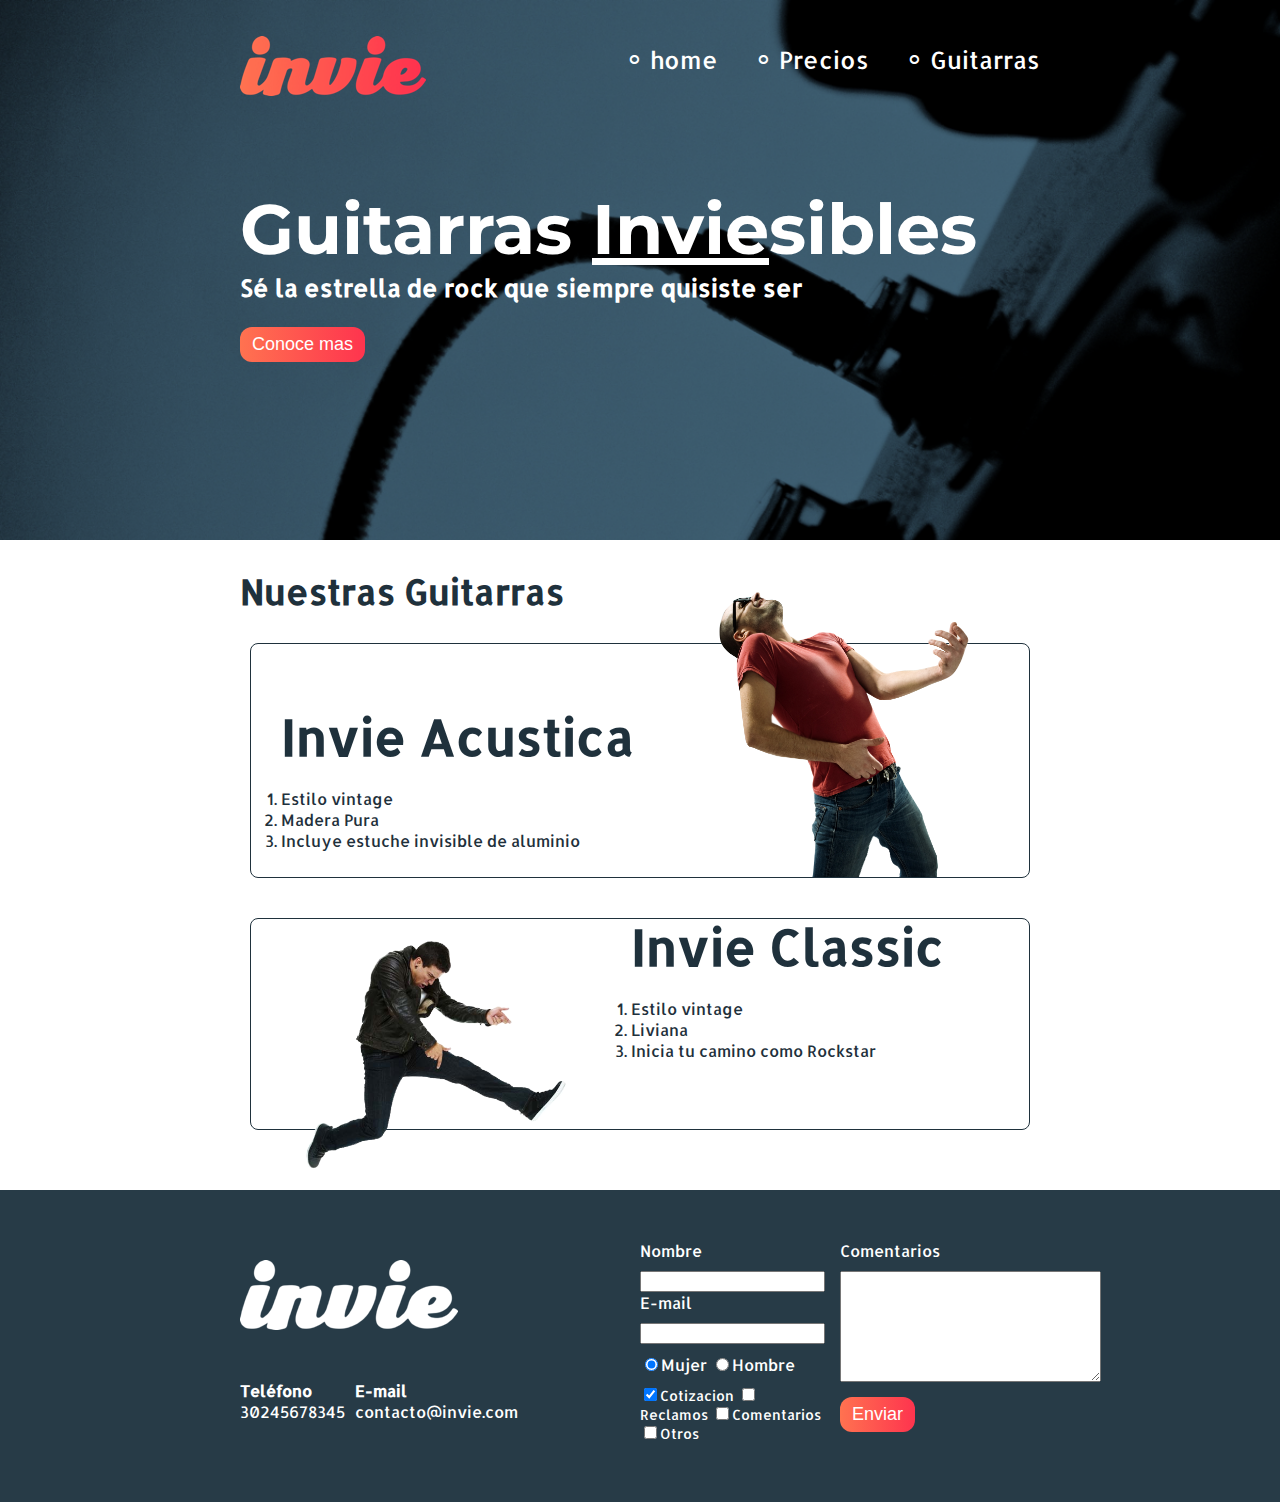
<file: index.html>
<!DOCTYPE html>
<html>
<head>
	<title>Invie</title>
	<meta charset="utf-8" />
	<link href="https://fonts.googleapis.com/css?family=Allerta|Montserrat:400,700" rel="stylesheet"> 
	<link rel="stylesheet" type="text/css" href="css/invie.css">
</head>
<body>
	<section id="portada" class="portada background"> <!--portada-->
		<header id="header" class="header contenedor">
		<figure class="logotipo"> <!--logotipo-->
			<img src="images/invie.png" width="186" height="60" alt="Invie Logotipo">
		</figure>
		<nav class="menu"> <!--menu-->
			<ul>
				<li>
					<a href="index.html">home</a>
				</li>
				<li>
					<a href="precios.html">Precios</a>
				</li>
				<li>
					<a href="#guitarras">Guitarras</a>
				</li>
			</ul>
		</nav>
		</header>
		<div class="contenedor">
			<h1 class="titulo">Guitarras <span>Invie</span>sibles</h1> <!--Titulo-->
			<h3 class="title-a">Sé la estrella de rock que siempre quisiste ser</h3> 
			<a href="#guitarras"><button class="button">Conoce mas</button></a> <!--boton-->
		</div>
	</section>
	<section id="guitarras" class="guitarras contenedor"> <!--guitarras-->
		<h2>Nuestras Guitarras</h2> <!--Titulo-->
		<article class="guitarra"> <!--guitarra 1-->
			<img class="right" src="images/invie-acustica.png" alt="Guitarra Invie Acustica" width="350" />
			<div class="contenedor-gui-a">
				<h3 class="title-b">Invie Acustica</h3>
				<ol>
					<li>Estilo vintage</li>
					<li>Madera Pura</li>
					<li>Incluye estuche invisible de aluminio</li>
				</ol>
			</div>
		</article>
		<article class="guitarra b"> <!--guitarra 2-->
			<img class="left" src="images/invie-classic.png" alt="Guitarra Invie Classic" width="350" />
			<div class="contenedor-gui-b">
				<h3 class="title-b">Invie Classic</h3>
				<ol>
					<li>Estilo vintage</li>
					<li>Liviana</li>
					<li>Inicia tu camino como Rockstar</li>
				</ol>
			</div>
		</article>
	</section>
	<footer class="footer">
		<div class="contenedor">
			<div class="contacto">
				<img src="images/invie-white.png" alt="logotipo blanco" />
				<a href="tel:+502"><strong>Teléfono</strong><span>30245678345</span></a>
				<a href="mailto:contacto@invie.com"><strong>E-mail</strong><span>contacto@invie.com</span></a>
			</div>
			<form class="formulario">	
				<div class="col1">
					<label for="nombre">Nombre</label>
					<input type="text" required id="nombre" name="nombre" />
					<label for="email">E-mail</label>
					<input type="email" required id="email" name="email" />
					<div class="sexo">
						<label for="mujer">
							<input type="radio" id="mujer" checked name="sexo" value="mujer" >Mujer
						</label>
						<label for="hombre">
							<input type="radio" id="hombre" name="sexo" value="hombre" >Hombre
						</label>
					</div>
					<div class="intereses">
						<label for="cotizacion">
							<input type="checkbox" checked id="cotizacion" name="intereses" value="cotizacion" >Cotizacion
						</label>
						<label for="reclamos">
							<input type="checkbox" id="reclamos" name="intereses" value="reclamos" >Reclamos
						</label>
						<label for="comentarios">
							<input type="checkbox" id="comentarios" name="intereses" value="comentarios" >Comentarios
						</label>
						<label for="otros">
							<input type="checkbox" id="otros" name="intereses" value="otros">Otros
						</label>
					</div>
				</div>
				<div class="col2">
					<label for="comentarios">Comentarios</label>
					<textarea name="comentarios" id="comentarios" cols="30" rows="7"></textarea>
					<input class="button" type="submit" value="Enviar" />
				</div>
			</form>
		</div>
	</footer>
</body>
</html>
</file>
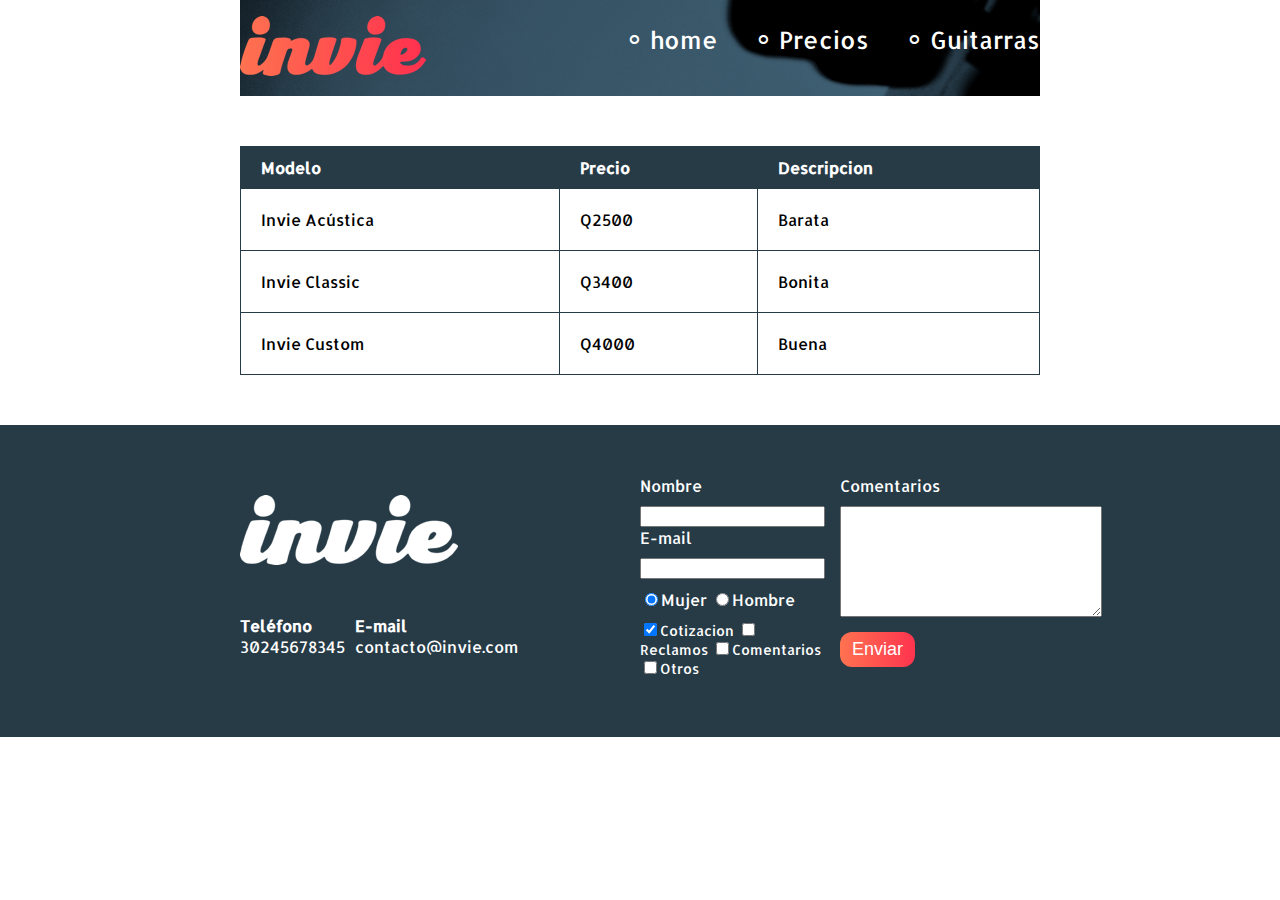
<file: precios.html>
<!DOCTYPE html>
<html>
<head>
	<title>Invie</title>
	<meta charset="utf-8" />
	<link href="https://fonts.googleapis.com/css?family=Allerta|Montserrat:400,700" rel="stylesheet"> 
	<link rel="stylesheet" type="text/css" href="css/invie.css">
</head>
<body>
	<header id="header" class="header contenedor background">
		<figure class="logotipo"> <!--logotipo-->
			<img src="images/invie.png" width="186" height="60" alt="Invie Logotipo">
		</figure>
		<nav class="menu"> <!--menu-->
			<ul>
				<li>
					<a href="index.html">home</a>
				</li>
				<li>
					<a href="precios.html">Precios</a>
				</li>
				<li>
					<a href="index.html#guitarras">Guitarras</a>
				</li>
			</ul>
		</nav>
	</header>
	<section class="tabla">
		<div class="contenedor">
			<table>
				<thead>
					<tr>
						<th>Modelo</th>
						<th>Precio</th>
						<th>Descripcion</th>
					</tr>
				</thead>
				<tbody>
					<tr>
						<td>Invie Acústica</td>
						<td>Q2500</td>
						<td>Barata</td>
					</tr>
					<tr>
						<td>Invie Classic</td>
						<td>Q3400</td>
						<td>Bonita</td>
					</tr>
					<tr>
						<td>Invie Custom</td>
						<td>Q4000</td>
						<td>Buena</td>
					</tr>
				</tbody>
			</table>
		</div>
	</section>
	<footer class="footer">
		<div class="contenedor">
			<div class="contacto">
				<img src="images/invie-white.png" alt="logotipo blanco" />
				<a href="tel:+502"><strong>Teléfono</strong><span>30245678345</span></a>
				<a href="mailto:contacto@invie.com"><strong>E-mail</strong><span>contacto@invie.com</span></a>
			</div>
			<form class="formulario">	
				<div class="col1">
					<label for="nombre">Nombre</label>
					<input type="text" required id="nombre" name="nombre" />
					<label for="email">E-mail</label>
					<input type="email" required id="email" name="email" />
					<div class="sexo">
						<label for="mujer">
							<input type="radio" id="mujer" checked name="sexo" value="mujer" >Mujer
						</label>
						<label for="hombre">
							<input type="radio" id="hombre" name="sexo" value="hombre" >Hombre
						</label>
					</div>
					<div class="intereses">
						<label for="cotizacion">
							<input type="checkbox" checked id="cotizacion" name="intereses" value="cotizacion" >Cotizacion
						</label>
						<label for="reclamos">
							<input type="checkbox" id="reclamos" name="intereses" value="reclamos" >Reclamos
						</label>
						<label for="comentarios">
							<input type="checkbox" id="comentarios" name="intereses" value="comentarios" >Comentarios
						</label>
						<label for="otros">
							<input type="checkbox" id="otros" name="intereses" value="otros">Otros
						</label>
					</div>
				</div>
				<div class="col2">
					<label for="comentarios">Comentarios</label>
					<textarea name="comentarios" id="comentarios" cols="30" rows="7"></textarea>
					<input class="button" type="submit" value="Enviar" />
				</div>
			</form>
		</div>
	</footer>
</body>
</html>
</file>
<file: css/invie.css>
*{
	
}

body{
	font-family: 'Allerta', sans-serif;
	margin: 0;
}

table{
	width: 100%;
}

th{
	background: #273b47;
	color: white;
	text-align: left;
	padding: 10px 20px;
}

td{
	padding: 20px;
}

table, td, th{
	border: 1px solid #273b47;
	border-collapse: collapse;
}

input, textarea{
	outline: 0;
}

input:focus, textarea:focus{
	background: lightgray;
}

.contenedor{
	width: 800px;
	margin: auto;	
}

.background{
	background-image: url('../images/background.png');
	background-size: cover;
}

.button{
	border-radius: 12px;
	background: #fd324c;
	color: white;
	cursor: pointer;
	border: none;
	padding: 7px 12px;
	font-size: 18px;
	background: linear-gradient(to left, #fe344e, #ff7250);
}

.titulo{
	font-family: 'Montserrat', sans-serif;
	font-size: 70px;
	margin-bottom: 0;
	margin-top: 70px;
}

.titulo span{
	text-decoration: underline;
}

.title-a{
	font-size: 24px;
	margin-top: 0;
}

.title-b{
	font-size: 50px;
	margin-bottom: 20px;
}

.guitarras{
	color: #1F313C;
	margin-bottom: 60px;
}

.guitarras h2{
	font-size: 35px;
}

.guitarra{
	/*overflow: hidden;*/
	border: 1px solid #1F313C;
	margin: 10px 10px 40px 10px;
	padding: 10px;
	border-radius: 8px;
}

.guitarra ol{
	padding: 0;
}

.guitarra.b{
	height: 190px;
}

.portada{
	color: white;
	padding: 20px;
	height: 500px;
}

.portada button{
	margin-bottom: 70px;
}

.menu{
	display: inline-block;
	font-size: 24px;
	position: absolute;
	right: 0;
}

.menu a{
	color: white;
	text-decoration: none;
}

.menu li{
	display: inline-block;
	margin-left: 30px;
}

.menu li:before{
	content: '∘';
	font-size: 30px;
	line-height: 20px;
	color: white;
}

.logotipo{
	display: inline-block;
	margin-left: 0;
}

.right{
	float: right;
	position: relative;
	top: -127px;
}

.left{
	float: left;
	position: relative;
}

.contenedor-gui-a{
	padding-left:  20px;
}

.contenedor-gui-b{
	margin-left: 370px;
	position: relative;
	bottom: 90px;
}

.header{
	position: relative;
}

.footer{
	background: #273b47;
	padding: 50px 10px;
}

.contacto {
	display: flex;
	width: 300px;
	flex-wrap: wrap;
	align-items: center;
}

.contacto img{
	display: block;
}

.contacto strong{
	display: block;
}

.contacto a{
	color: white;
	text-decoration: none;
	margin: 10px 10px 10px 0;
}

.footer .contenedor{
	display: flex;
	justify-content: space-between;
}

.formulario{
	display: flex;
	width: 400px;
	color: white;
}

.col1, .col2{
	display: flex;
	flex-direction: column;
}

.col1{
	margin-right: 15px;
}

.col2{
	align-items: flex-start;
}

.col2 .button{
	margin-top: 15px;
}

.intereses{
	font-size: 14px;
}

.formulario label, .sexo, .intereses{
	margin-bottom: 10px;
}

.sexo{
	margin-top: 10px;
}

.tabla{
	margin: 50px 0;
}
</file>
